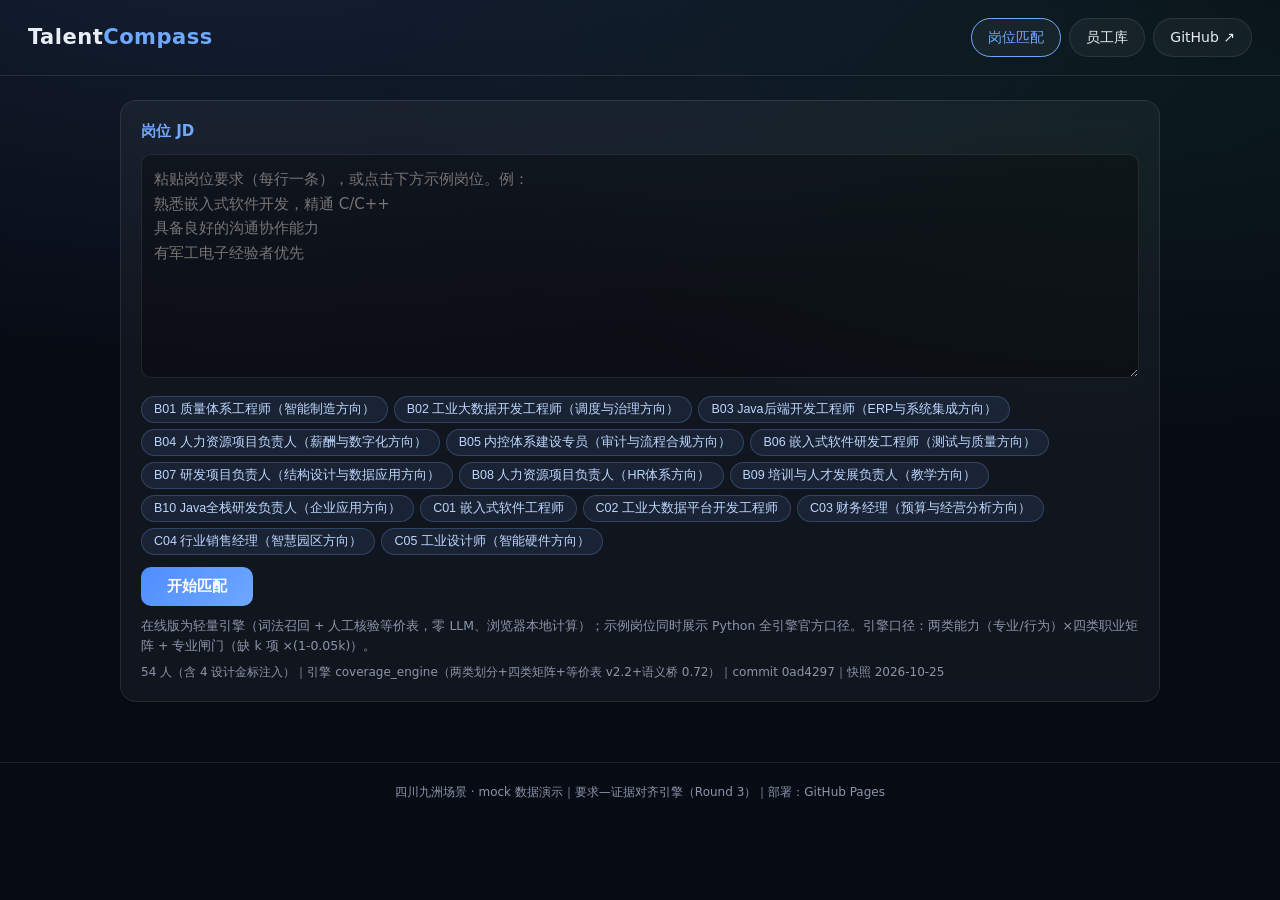
<file: index.html>
<!DOCTYPE html>
<html lang="zh-CN">
<head>
<meta charset="UTF-8">
<meta name="viewport" content="width=device-width, initial-scale=1.0">
<title>Talent Compass · 人才匹配工作台</title>
<meta name="description" content="岗位要求—证据对齐的人岗匹配工作台：54 人人才池、证据可溯源、等价表人工核验、两类能力矩阵评分。">
<link rel="stylesheet" href="style.css">
</head>
<body>
<div class="stars"></div>
<header>
  <div class="brand">Talent<span>Compass</span></div>
  <nav>
    <button id="matchTab" class="tab active">岗位匹配</button>
    <button id="empTab" class="tab">员工库</button>
    <a class="tab ghost" href="https://github.com/dreamrain314/talent-compass" target="_blank">GitHub ↗</a>
  </nav>
</header>
<main>
  <section id="matchView">
    <div class="panel">
      <h3>岗位 JD</h3>
      <textarea id="jdBox" rows="8" placeholder="粘贴岗位要求（每行一条），或点击下方示例岗位。例：&#10;熟悉嵌入式软件开发，精通 C/C++&#10;具备良好的沟通协作能力&#10;有军工电子经验者优先"></textarea>
      <div class="chips" id="presetChips"></div>
      <div class="runrow">
        <button id="runBtn" class="primary">开始匹配</button>
        <span id="runStatus"></span>
      </div>
      <p class="note">在线版为轻量引擎（词法召回 + 人工核验等价表，零 LLM、浏览器本地计算）；示例岗位同时展示 Python 全引擎官方口径。引擎口径：两类能力（专业/行为）×四类职业矩阵 + 专业闸门（缺 k 项 ×(1-0.05k)）。</p>
      <p class="meta" id="meta"></p>
    </div>
    <div id="results"></div>
  </section>
  <section id="empView" style="display:none">
    <div class="panel">
      <h3>员工库（54 人）</h3>
      <input id="empSearch" placeholder="搜索姓名 / 岗位 / 工号…">
      <p class="note">点击卡片查看完整档案与证据切片——匹配引擎检索的就是这些原始记录。</p>
    </div>
    <div id="empGrid"></div>
  </section>
</main>
<aside id="drawer"></aside>
<footer>四川九洲场景 · mock 数据演示｜要求—证据对齐引擎（Round 3）｜部署：GitHub Pages</footer>
<script src="engine.js"></script>
<script src="app.js"></script>
</body>
</html>
</file>
<file: style.css>
/* Talent Compass 静态站 · Ethereal Glass（与本地工作台同风格） */
* { box-sizing: border-box; margin: 0; padding: 0; }
:root {
  --bg: #070b14; --glass: rgba(255,255,255,.045); --line: rgba(255,255,255,.09);
  --txt: #e8edf6; --dim: #8b96ab; --acc: #6ea8ff; --ok: #3ddc97; --warn: #ffcf6e; --bad: #ff7a90;
}
body {
  background: var(--bg); color: var(--txt); min-height: 100vh;
  font: 15px/1.65 "PingFang SC","Microsoft YaHei",system-ui,sans-serif;
  background-image: radial-gradient(ellipse 80% 50% at 20% -10%, rgba(110,168,255,.14), transparent),
                    radial-gradient(ellipse 60% 40% at 90% 10%, rgba(61,220,151,.07), transparent);
}
header { display: flex; align-items: center; justify-content: space-between; padding: 18px 28px; border-bottom: 1px solid var(--line); flex-wrap: wrap; gap: 10px; }
.brand { font-size: 21px; font-weight: 700; letter-spacing: .5px; }
.brand span { color: var(--acc); }
nav { display: flex; gap: 8px; flex-wrap: nowrap; }
.tab { background: var(--glass); border: 1px solid var(--line); color: var(--txt); padding: 7px 16px; border-radius: 999px; cursor: pointer; font-size: 14px; white-space: nowrap; }
.tab.active { border-color: var(--acc); color: var(--acc); }
.tab.ghost { text-decoration: none; display: inline-flex; align-items: center; }
main { max-width: 1080px; margin: 0 auto; padding: 24px 20px 60px; display: grid; gap: 18px; }
.panel { background: var(--glass); border: 1px solid var(--line); border-radius: 16px; padding: 18px 20px; backdrop-filter: blur(10px); }
.panel h3 { font-size: 15px; color: var(--acc); margin-bottom: 10px; font-weight: 600; }
textarea, input { width: 100%; background: rgba(0,0,0,.3); border: 1px solid var(--line); border-radius: 10px; color: var(--txt); padding: 12px; font: inherit; resize: vertical; }
textarea:focus, input:focus { outline: none; border-color: var(--acc); }
.chips { display: flex; flex-wrap: wrap; gap: 6px; margin-top: 10px; }
.chip { background: rgba(110,168,255,.1); border: 1px solid rgba(110,168,255,.25); color: #bcd6ff; border-radius: 999px; padding: 4px 12px; font-size: 12.5px; cursor: pointer; }
.chip:hover { background: rgba(110,168,255,.2); }
.runrow { display: flex; align-items: center; gap: 14px; margin-top: 12px; flex-wrap: wrap; }
.primary { background: linear-gradient(135deg, #4f8dff, #6ea8ff); border: none; color: #fff; font-weight: 600; padding: 10px 26px; border-radius: 10px; cursor: pointer; font-size: 15px; }
#runStatus { color: var(--dim); font-size: 13px; }
.note { color: var(--dim); font-size: 12.5px; margin-top: 10px; }
.meta { color: var(--dim); font-size: 12px; margin-top: 6px; }
#results { display: grid; gap: 12px; }
.wline, .official { color: var(--dim); font-size: 13px; }
.official { color: var(--warn); font-size: 13px; }
.card { background: var(--glass); border: 1px solid var(--line); border-radius: 14px; padding: 14px 16px; }
.cardhead { display: flex; align-items: center; gap: 10px; flex-wrap: wrap; }
.rank { color: var(--acc); font-weight: 700; min-width: 32px; }
.pos { color: var(--dim); font-size: 13px; }
.total { margin-left: auto; font-size: 22px; font-weight: 700; color: var(--acc); }
.gate { font-size: 12px; color: var(--bad); border: 1px solid rgba(255,122,144,.35); padding: 2px 8px; border-radius: 999px; }
.bars { display: flex; gap: 16px; color: var(--dim); font-size: 13px; margin-top: 6px; flex-wrap: wrap; }
.fold { background: none; border: none; color: var(--acc); cursor: pointer; font-size: 13px; margin-top: 8px; padding: 0; }
.matrix { display: grid; gap: 4px; margin-top: 8px; }
.mrow { display: grid; grid-template-columns: 110px 1fr 1.4fr; gap: 8px; font-size: 12.5px; align-items: baseline; }
.tag { text-align: center; border-radius: 6px; padding: 2px 4px; font-size: 11.5px; white-space: nowrap; }
.tag.ok { background: rgba(61,220,151,.12); color: var(--ok); }
.tag.half { background: rgba(255,207,110,.12); color: var(--warn); }
.tag.no { background: rgba(139,150,171,.1); color: var(--dim); }
.req { color: var(--txt); }
.ev { color: var(--dim); overflow: hidden; text-overflow: ellipsis; white-space: nowrap; }
#empGrid { display: grid; grid-template-columns: repeat(auto-fill, minmax(150px, 1fr)); gap: 10px; }
.empcard { background: var(--glass); border: 1px solid var(--line); border-radius: 12px; padding: 12px; cursor: pointer; display: grid; gap: 2px; }
.empcard:hover { border-color: var(--acc); }
.empcard span { color: var(--dim); font-size: 12.5px; }
.empcard .lvl { font-size: 11.5px; }
#drawer { position: fixed; top: 0; right: -480px; width: min(460px, 92vw); height: 100vh; background: #0b1220; border-left: 1px solid var(--line); padding: 22px; overflow-y: auto; transition: right .25s; z-index: 50; }
#drawer.open { right: 0; }
.phead { display: grid; gap: 6px; margin-bottom: 14px; }
.phead button { position: absolute; right: 50px; top: 20px; background: none; border: 1px solid var(--line); color: var(--dim); border-radius: 8px; padding: 4px 10px; cursor: pointer; }
.psec { margin-bottom: 14px; }
.psec h4 { color: var(--acc); font-size: 13px; margin-bottom: 6px; font-weight: 600; }
.psec { color: var(--dim); font-size: 13px; }
.chunk { background: rgba(0,0,0,.25); border-radius: 6px; padding: 6px 8px; margin-bottom: 4px; font-size: 12px; color: var(--txt); }
footer { text-align: center; color: var(--dim); font-size: 12px; padding: 20px; border-top: 1px solid var(--line); }
@media (max-width: 640px) {
  .mrow { grid-template-columns: 1fr; gap: 2px; }
  .total { font-size: 18px; }
}
</file>
